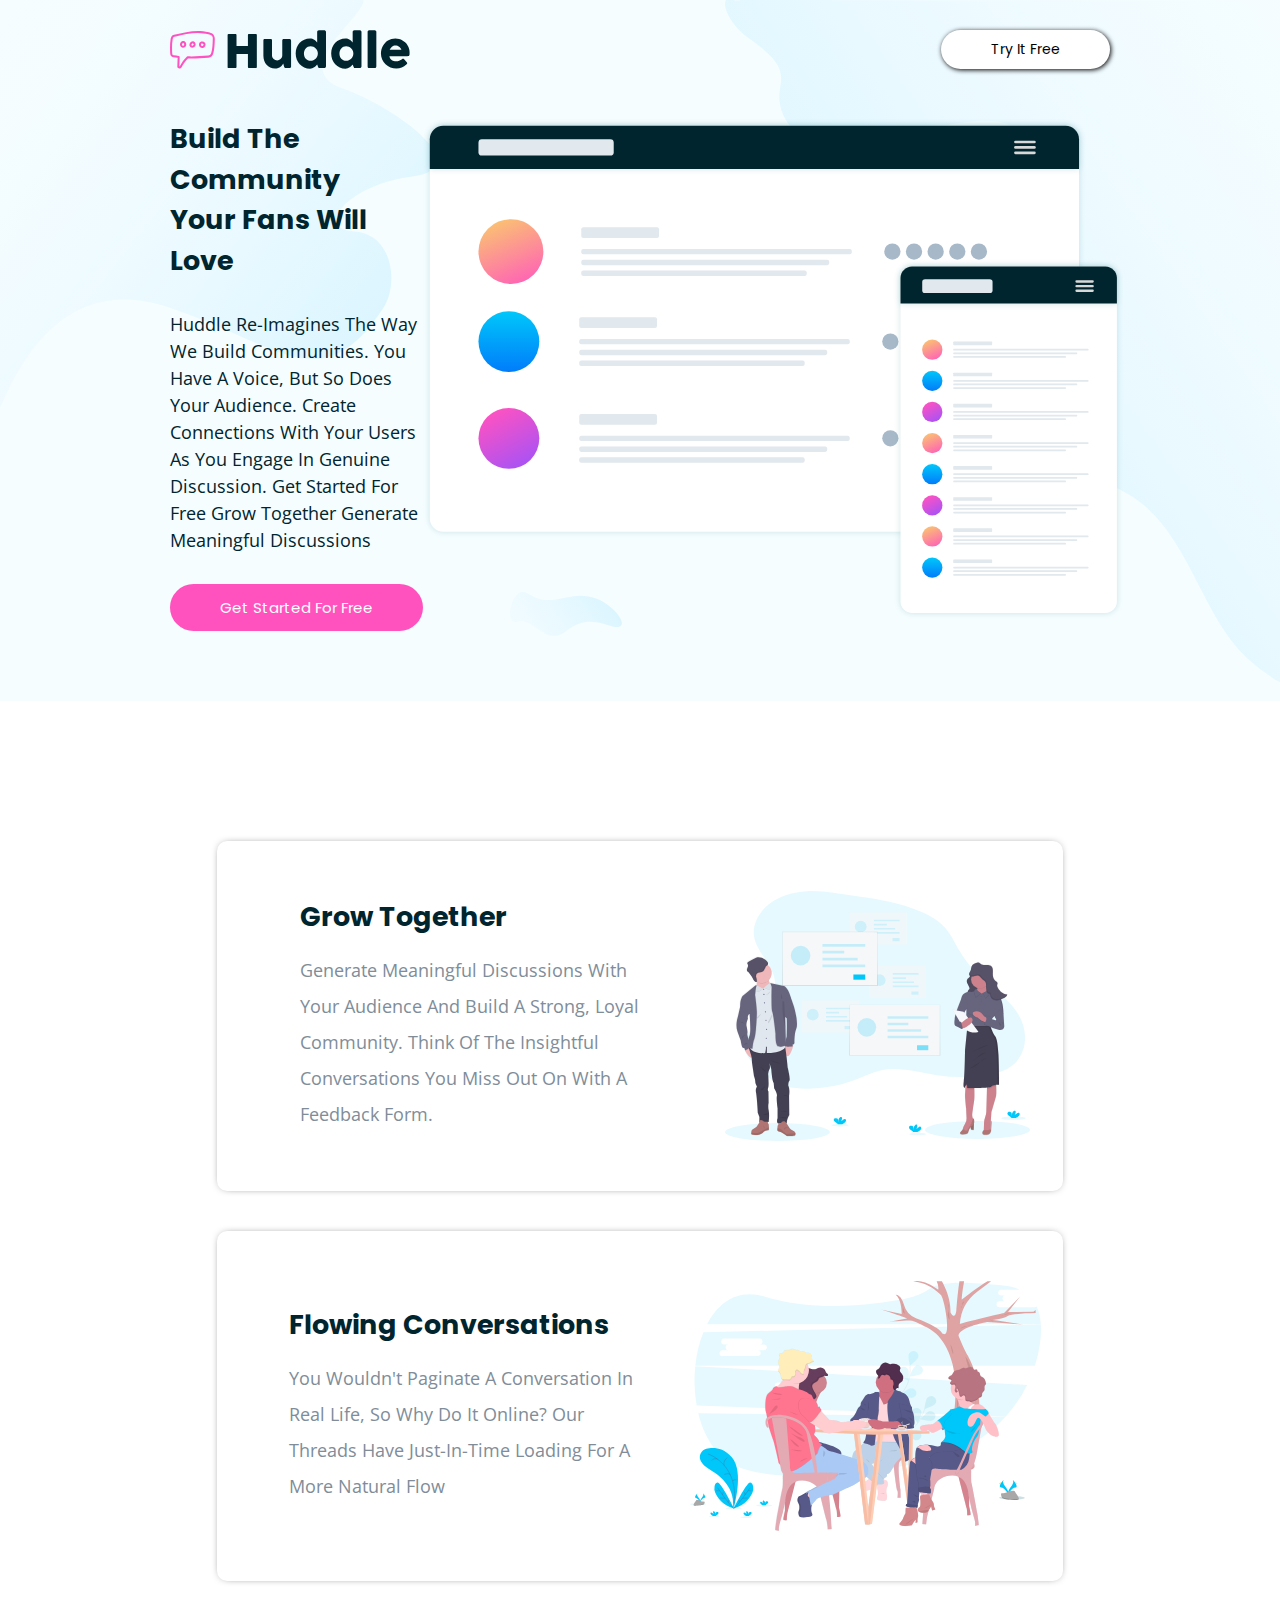
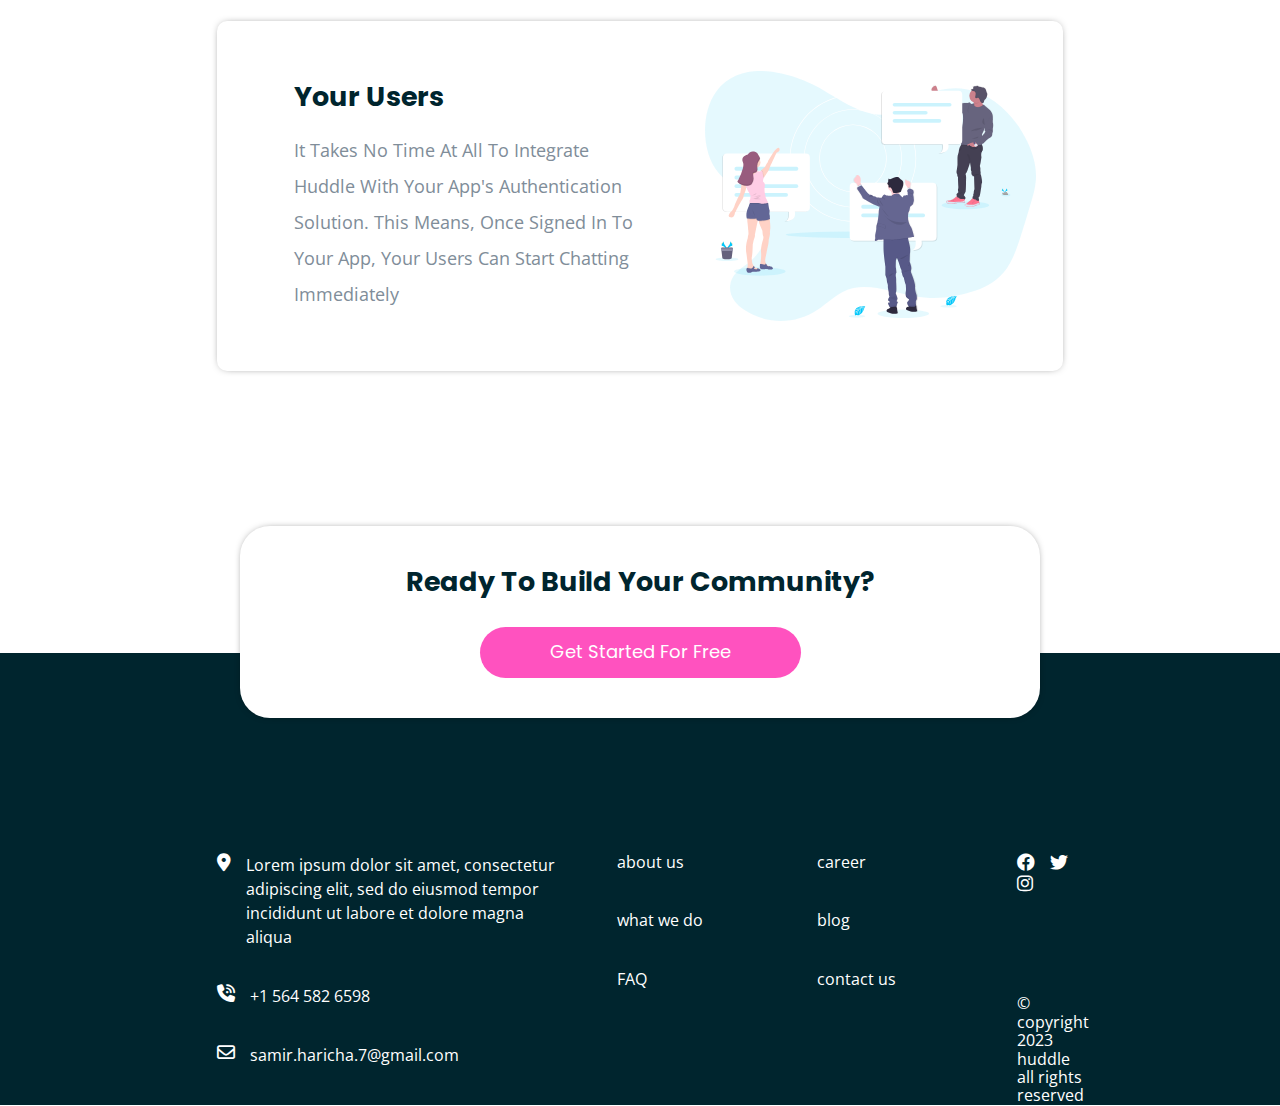
<file: index.html>
<!DOCTYPE html>
<html lang="en">
<head>
    <meta charset="UTF-8">
    <meta http-equiv="X-UA-Compatible" content="IE=edge">
    <meta name="viewport" content="width=device-width, initial-scale=1.0">
    <title>huddle</title>
    <!--fonts google-->
    <link rel="preconnect" href="https://fonts.googleapis.com">
    <link rel="preconnect" href="https://fonts.gstatic.com" crossorigin>
    <link href="https://fonts.googleapis.com/css2?family=Open+Sans:wght@400;700&family=Poppins:wght@600&display=swap" rel="stylesheet">
    <!--------------------------------------------------------------------------------------------------->
    <!--font awesome library-->
    <link rel= "stylesheet" href="css/all.min.css">
    <!--------------------------------------------------------------------------------------------------->
    <!--render all element normaly-->
    <link rel="stylesheet" href="css/normalize.css">
    <!--------------------------------------------------------------------------------------------------->
    <!--css style -->
    <link rel= "stylesheet" href="css/main-css.css">
    <!--------------------------------------------------------------------------------------------------->
</head>
<body>
    <!--start header ------------------------------------------------------------------------------------->
    <div class="header">
        <div class="container">
            <nav>
                <img class="logo" src="images/logo.svg" alt="huddle logo">
                <input type="submit" value="Try It Free">
            </nav>
            <div class="content">
                <div class="main-heading">
                    <h2>Build The Community <br> Your Fans Will Love</h2>
                    <p>
                        Huddle re-imagines the way we build communities. You have a voice, but so does your audience. Create connections with your users as you engage in genuine discussion. Get Started For Free Grow Together Generate meaningful discussions
                    </p>
                    <input type="submit" value="Get Started For Free">
                </div>
                <img src="images/illustration-mockups.svg" alt="">
            </div>
        </div>
    </div>
    <!--end header ------------------------------------------------------------------------------------->
    <!--start section ---------------------------------------------------------------------------------->
    <div class="section">
        <div class="container">
            <div class="box">
                <div class="main-heading">
                    <h2>
                        Grow Together
                    </h2>
                    <p>
                        Generate meaningful discussions with your audience and build a strong, loyal community. Think of the insightful conversations you miss out on with a feedback form.
                    </p>
                </div>
                <img src="images/illustration-grow-together.svg" alt="Grow Together">
            </div>
            <div class="box">
                <div class="main-heading">
                    <h2>
                        Flowing Conversations
                    </h2>
                    <p>
                        You wouldn't paginate a conversation in real life, so why do it online? Our threads have just-in-time loading for a more natural flow
                    </p>
                </div>
                <img src="images/illustration-flowing-conversation.svg" alt="Conversations">
            </div>
            <div class="box">
                <div class="main-heading">
                    <h2>
                        Your Users
                    </h2>
                    <p>
                        It takes no time at all to integrate Huddle with your app's authentication solution. This means, once signed in to your app, your users can start chatting immediately
                    </p>
                </div>
                <img src="images/illustration-your-users.svg" alt="Your User">
            </div>
            <div class="last-box">
                <h2>Ready To Build Your Community?</h2>
                <input type="submit" value="Get Started For Free">
            </div>
        </div>
    </div>
    <!--end section ------------------------------------------------------------------------------------>
    <!--start footer ----------------------------------------------------------------------------------->
    <div class="footer">
        <div class="container">
            <div class="content">
                <div class="info">
                    <div>
                        <i class="fa-solid fa-location-dot" style="color: #ffffff;"></i>
                        <span>
                            Lorem ipsum dolor sit amet, consectetur adipiscing elit, sed do eiusmod tempor incididunt ut labore et dolore magna aliqua
                        </span>
                    </div>
                    <div>
                        <i class="fa-solid fa-phone-volume" style="color: white;"></i>
                        <span>+1 564 582 6598</span>
                    </div>
                    <div>
                        <i class="fa-sharp fa-regular fa-envelope" style="color: white;"></i>
                        <span>samir.haricha.7@gmail.com</span>
                    </div>
                </div>
                <div class="about">
                    <a href="#">about us</a>
                    <a href="#">what we do</a>
                    <a href="#">FAQ</a>
                </div>
                <div class="contact">
                    <a href="">career</a>
                    <a href="">blog</a>
                    <a href="">contact us</a>
                </div>
                <div class="copyright">
                    <div class="font">
                        <i class="fa-brands fa-facebook" style="color: #ffffff;"></i>
                        <i class="fa-brands fa-twitter"></i>
                        <i class="fa-brands fa-instagram"></i>
                    </div>
                    <p>&copy; copyright 2023 huddle all rights reserved</p>
                </div>
            </div>
        </div>
    </div>
    <!--end footer ------------------------------------------------------------------------------------->
</body>
</html>
</file>
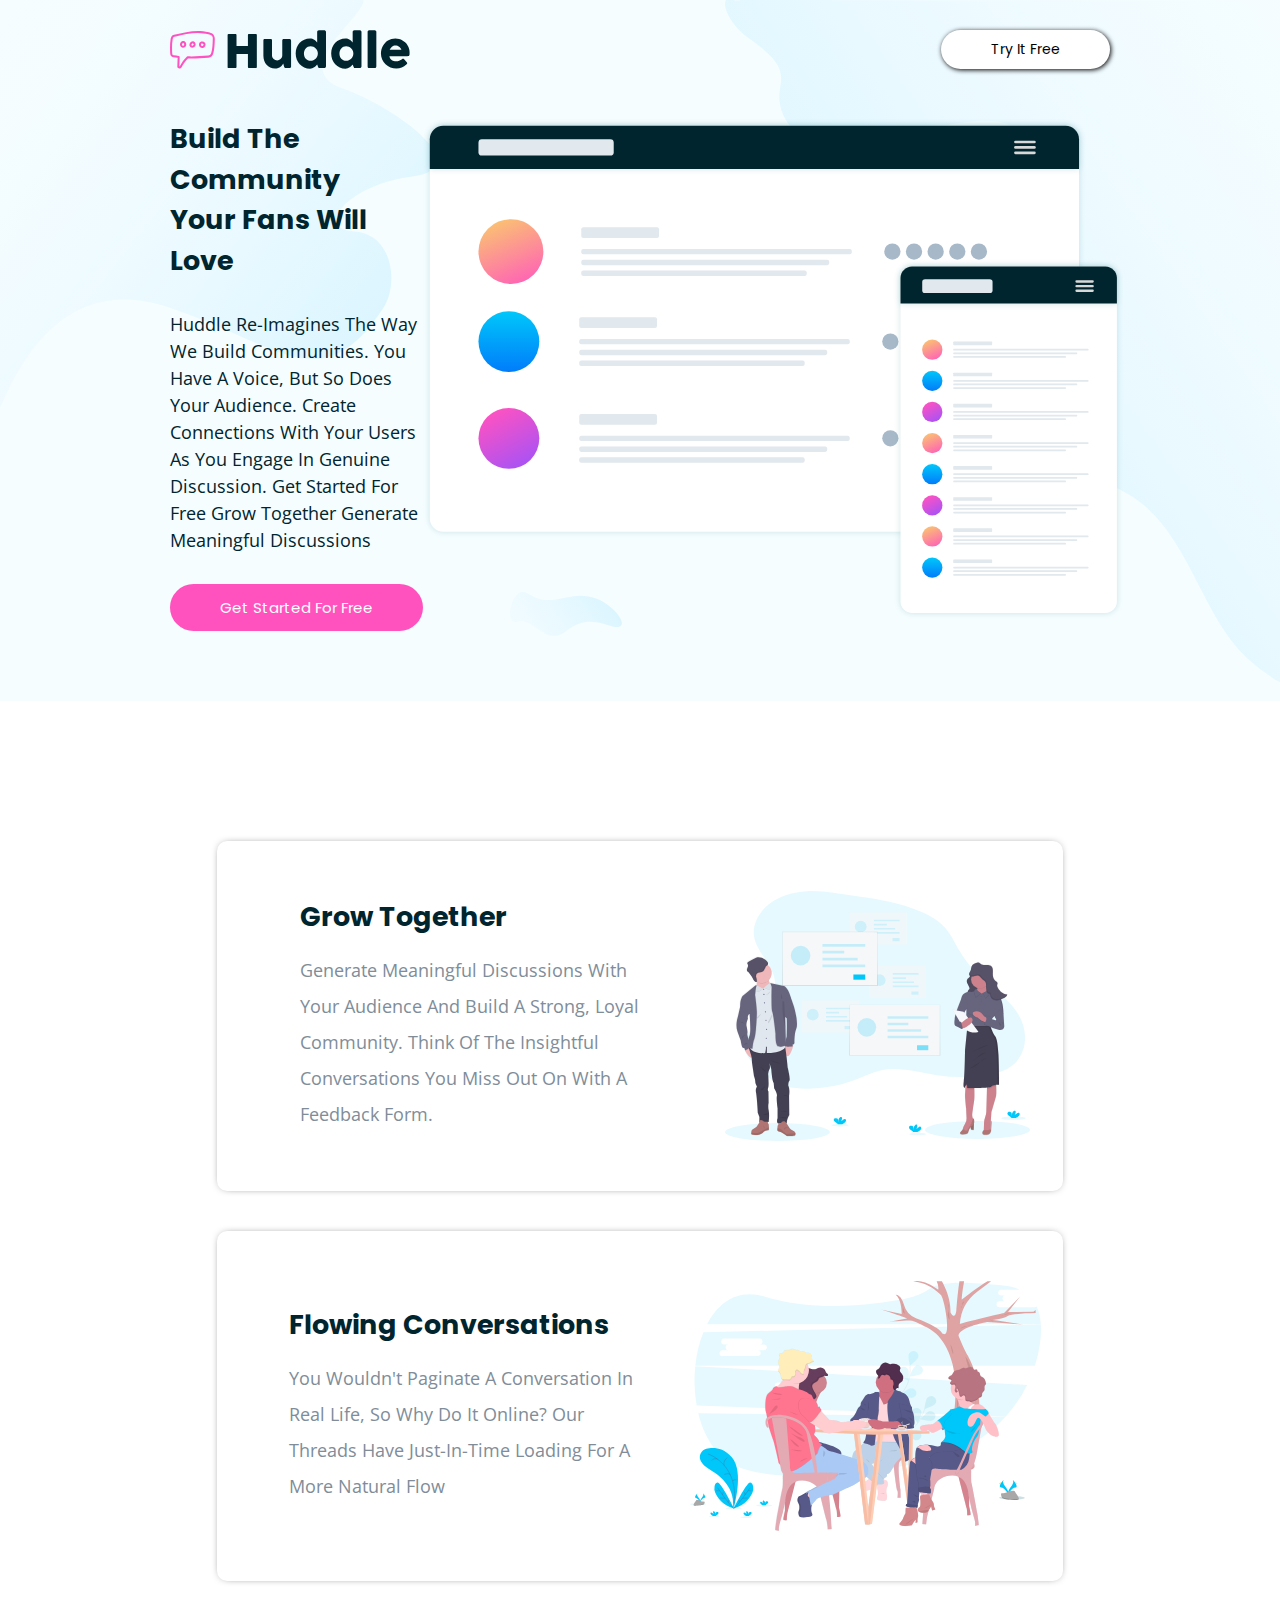
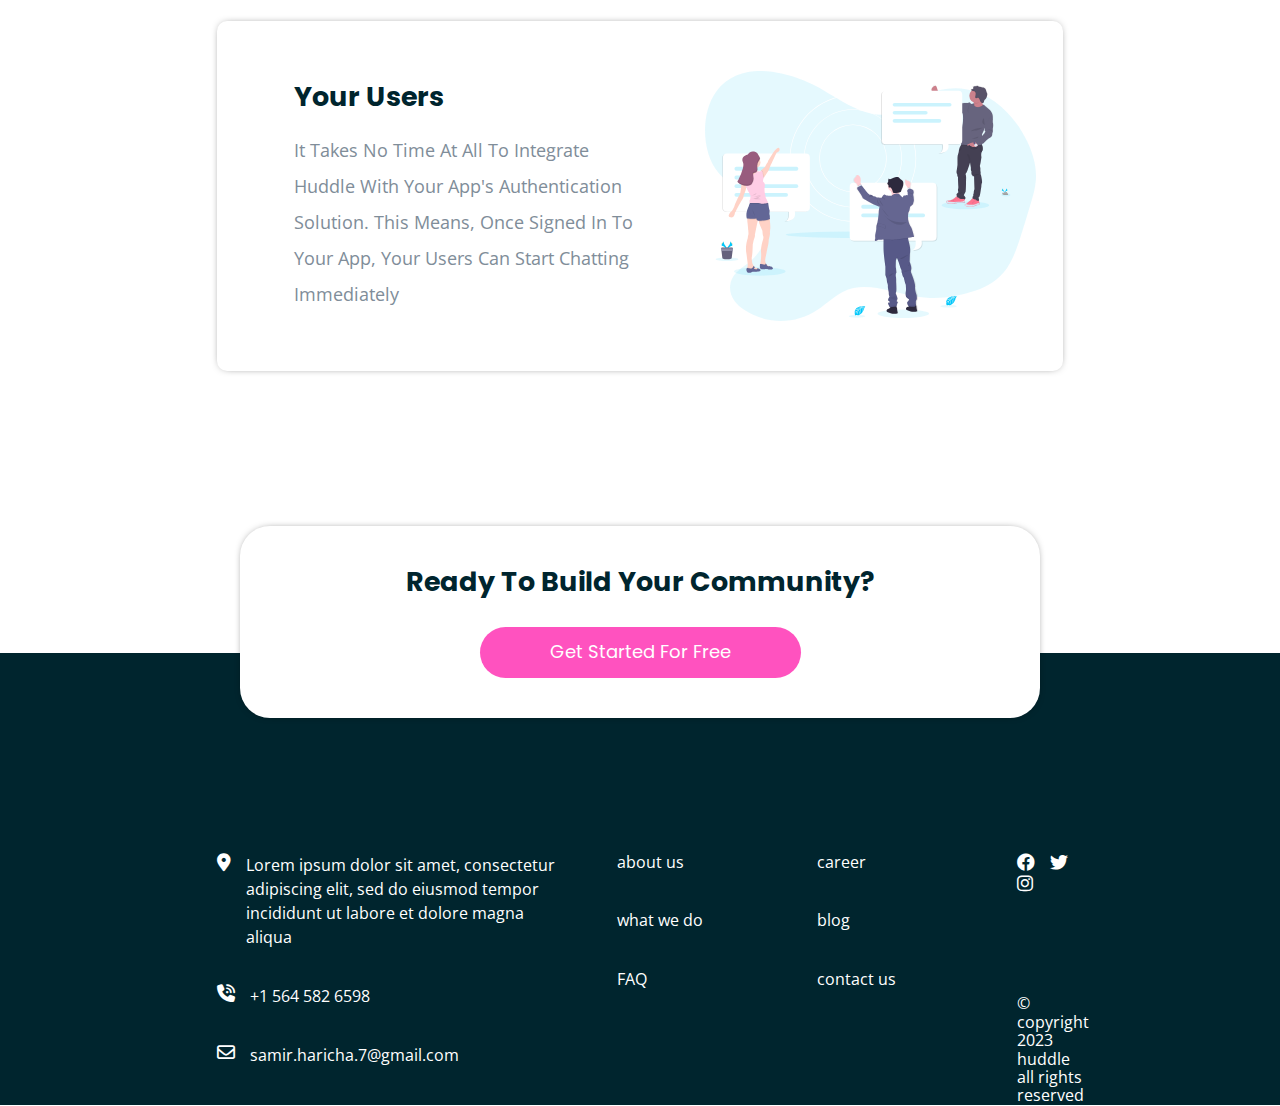
<file: huddle.html>
<!DOCTYPE html>
<html lang="en">
<head>
    <meta charset="UTF-8">
    <meta http-equiv="X-UA-Compatible" content="IE=edge">
    <meta name="viewport" content="width=device-width, initial-scale=1.0">
    <title>huddle</title>
    <!--fonts google-->
    <link rel="preconnect" href="https://fonts.googleapis.com">
    <link rel="preconnect" href="https://fonts.gstatic.com" crossorigin>
    <link href="https://fonts.googleapis.com/css2?family=Open+Sans:wght@400;700&family=Poppins:wght@600&display=swap" rel="stylesheet">
    <!--------------------------------------------------------------------------------------------------->
    <!--font awesome library-->
    <link rel= "stylesheet" href="css/all.min.css">
    <!--------------------------------------------------------------------------------------------------->
    <!--render all element normaly-->
    <link rel="stylesheet" href="css/normalize.css">
    <!--------------------------------------------------------------------------------------------------->
    <!--css style -->
    <link rel= "stylesheet" href="css/main-css.css">
    <!--------------------------------------------------------------------------------------------------->
</head>
<body>
    <!--start header ------------------------------------------------------------------------------------->
    <div class="header">
        <div class="container">
            <nav>
                <img class="logo" src="images/logo.svg" alt="huddle logo">
                <input type="submit" value="Try It Free">
            </nav>
            <div class="content">
                <div class="main-heading">
                    <h2>Build The Community <br> Your Fans Will Love</h2>
                    <p>
                        Huddle re-imagines the way we build communities. You have a voice, but so does your audience. Create connections with your users as you engage in genuine discussion. Get Started For Free Grow Together Generate meaningful discussions
                    </p>
                    <input type="submit" value="Get Started For Free">
                </div>
                <img src="images/illustration-mockups.svg" alt="">
            </div>
        </div>
    </div>
    <!--end header ------------------------------------------------------------------------------------->
    <!--start section ---------------------------------------------------------------------------------->
    <div class="section">
        <div class="container">
            <div class="box">
                <div class="main-heading">
                    <h2>
                        Grow Together
                    </h2>
                    <p>
                        Generate meaningful discussions with your audience and build a strong, loyal community. Think of the insightful conversations you miss out on with a feedback form.
                    </p>
                </div>
                <img src="images/illustration-grow-together.svg" alt="Grow Together">
            </div>
            <div class="box">
                <div class="main-heading">
                    <h2>
                        Flowing Conversations
                    </h2>
                    <p>
                        You wouldn't paginate a conversation in real life, so why do it online? Our threads have just-in-time loading for a more natural flow
                    </p>
                </div>
                <img src="images/illustration-flowing-conversation.svg" alt="Conversations">
            </div>
            <div class="box">
                <div class="main-heading">
                    <h2>
                        Your Users
                    </h2>
                    <p>
                        It takes no time at all to integrate Huddle with your app's authentication solution. This means, once signed in to your app, your users can start chatting immediately
                    </p>
                </div>
                <img src="images/illustration-your-users.svg" alt="Your User">
            </div>
            <div class="last-box">
                <h2>Ready To Build Your Community?</h2>
                <input type="submit" value="Get Started For Free">
            </div>
        </div>
    </div>
    <!--end section ------------------------------------------------------------------------------------>
    <!--start footer ----------------------------------------------------------------------------------->
    <div class="footer">
        <div class="container">
            <div class="content">
                <div class="info">
                    <div>
                        <i class="fa-solid fa-location-dot" style="color: #ffffff;"></i>
                        <span>
                            Lorem ipsum dolor sit amet, consectetur adipiscing elit, sed do eiusmod tempor incididunt ut labore et dolore magna aliqua
                        </span>
                    </div>
                    <div>
                        <i class="fa-solid fa-phone-volume" style="color: white;"></i>
                        <span>+1 564 582 6598</span>
                    </div>
                    <div>
                        <i class="fa-sharp fa-regular fa-envelope" style="color: white;"></i>
                        <span>samir.haricha.7@gmail.com</span>
                    </div>
                </div>
                <div class="about">
                    <a href="#">about us</a>
                    <a href="#">what we do</a>
                    <a href="#">FAQ</a>
                </div>
                <div class="contact">
                    <a href="">career</a>
                    <a href="">blog</a>
                    <a href="">contact us</a>
                </div>
                <div class="copyright">
                    <div class="font">
                        <i class="fa-brands fa-facebook" style="color: #ffffff;"></i>
                        <i class="fa-brands fa-twitter"></i>
                        <i class="fa-brands fa-instagram"></i>
                    </div>
                    <p>&copy; copyright 2023 huddle all rights reserved</p>
                </div>
            </div>
        </div>
    </div>
    <!--end footer ------------------------------------------------------------------------------------->
</body>
</html>
</file>
<file: css/main-css.css>
/* varible ----------------------------------------------------------------------------------*/
:root{
    --ButtonColorPink: hsl(322, 100%, 66%);
    --ColorPale: hsl(193, 100%, 98%);
    --BlueDarkColor: hsl(192, 100%, 9%);
    --ParagraphBlueColor: hsl(208, 11%, 55%);
}
/* end variable -----------------------------------------------------------------------------*/
/*start global rules */
*{
    -webkit-box-sizing: border-box;
    -moz-box-sizing: border-box;
    box-sizing: border-box;
    margin: 0;
    padding: 0;
}

html{
    scroll-behavior: smooth;
}
body{
    font-family: 'Poppins', sans-serif;
    Font-size: 18px;
}
p{
    font-family: 'Open Sans', sans-serif;
}
a{
    text-decoration: none;
    display: block;
    color: white;
}
.container{
    padding-left: 15px;
    padding-right: 15px;
    margin-left: auto;
    margin-right: auto;
}
/* Small */
@media (min-width: 768px) {
    .container {
      width: 750px;
    }
  }
  /* Medium */
  @media (min-width: 992px) {
    .container {
      width: 970px;
    }
  }
  /* Large */
  @media (min-width: 1440px) {
    .container {
      width: 1400px;
    }
  }
.main-heading h2{
    color: var(--BlueDarkColor);
    text-transform: capitalize;
    margin-bottom: 20px;
}
.main-heading p{
    color: var(--ParagraphBlueColor);
    line-height: 2;
    text-transform: capitalize;
}
/* end global rules ------------------------------------------------------------------------------*/
/*start header */
.header{
    position: relative;
    overflow: hidden;
}
.header::before{
    content: url(../images/bg-hero-desktop.svg);
    position: absolute;
    z-index: 5;
}
.header::after{
    content: "";
    position: absolute;
    background-color: var(--ColorPale);
    height: 100%;
    width: 100%;
    top: 0;
}
.header .container{
    z-index: 5;
    position: relative;
    padding-bottom: 70px
}
.header nav{
    display: flex;
    justify-content: space-between;
    padding-top: 30px;
}
.header nav input[type=submit]{
    font-size: 14px;
    padding: 10px 50px;
    background-color: white;
    border: none;
    border-radius: 30px;
    box-shadow: 1px 1px 5px 0px;
}
.header .content{
    display: flex;
    justify-content: space-between;
    margin-top: 50px;
}
.header .content .main-heading{
    flex-basis: 40%;
    margin: auto 0;
}
.header .content .main-heading h2{
    color: var(--BlueDarkColor);
    line-height: 1.5;
    margin-bottom: 30px;
}
.header .content .main-heading p{
    color: var(--BlueDarkColor);
    line-height: 1.5;
    margin-bottom: 30px;
}
.header .content .main-heading input{
    border: none;
    background-color: var(--ButtonColorPink);
    padding: 15px 50px;
    border-radius: 50px;
    color: white;
    font-size: 15px;
}
.header .content img{
    height: 500px;
    flex-basis: 40%;
}
@media (max-width: 768px){
    .header::before{
        content: url(../images/bg-hero-mobile.svg);
        position: absolute;
    }
    .header .logo{
        width: 120px;
    }
    .header .content{
        flex-direction: column;
        text-align: center;
    }
    .header nav input[type=submit]{
        padding: 10px 20px;
    }
    .header .content .main-heading{
        margin-bottom: 50px;
    }
}
/* end gheader -------------------------------------------------------------------------------------*/

/*--start section ----------------------------------------------------------------------------------*/
.section{
    padding-top: 100px;
    padding-bottom: 50px;
}
.section .container .box{
    display: flex;
    width: 90%;
    justify-content: space-around;
    margin: 40px auto;
    box-shadow: 0px 0px 10px -5px;
    padding: 50px 0 50px 50px;
    border-radius: 10px;
}
.section .box .main-heading{
    flex-basis: 45%;
    align-self: center;
}
.section .box img{
    height: 250px;
}
.section .container .last-box{
    position: relative;
    left: 50%;
    bottom: -115px;
    transform: translateX(-50%);
    text-align: center;
    box-shadow: 0px 0px 10px -5px;
    background-color: white;
    border-radius: 30px;
    width: 800px;
    padding: 40px 0;
    z-index: 10;
}
.section .container .last-box h2{
    color: var(--BlueDarkColor);
}
.section .container .last-box input{
    margin-top: 30px;
    font-size: 18px;
    background-color: var(--ButtonColorPink);
    color: white;
    padding: 15px 70px;
    border: none;
    border-radius: 30px;
}
@media (max-width:768px) {
    .section .container .box{
        flex-direction: column-reverse;
        text-align: center;
        padding: 30px;
    }
    .section .box img{
        height: 200px;
        margin-bottom: 50px;
    }
    .section .container .last-box {
        width: 350px;
    }
    .section .container .last-box h2{
        font-size: 18px;
    }
}
/*--end section ------------------------------------------------------------------------------------*/
/*--start footer -----------------------------------------------------------------------------------*/
.footer{
    background-color: var(--BlueDarkColor);
    padding-top: 200px;
    position: relative;
}
.footer .container{
    color: white;
}
.footer .container .content{
    width: 90%;
    margin: 0 auto;
    display: grid;
    grid-template-columns: repeat(auto-fill , minmax(150px ,1fr));
    gap: 50px;
}
.footer .container .content .info{
    grid-column: 1/3;
}
.footer .container .content .info div{
    display: flex;
    margin-bottom: 35px;
}
.footer .container .content .info div i{
    margin-right: 15px;
}
.footer .container .content .info div span{
    font-size: 16px;
    line-height: 1.5;
    font-family: 'Open Sans', sans-serif;
}
.footer .container .content .about a,
.footer .container .content .contact a{
    font-size: 16px;
    font-weight: normal;
    font-family: 'Open Sans', sans-serif;
    margin-bottom: 40px;
}
.footer .container .content .copyright{
    grid-column: 5/7;
}
.footer .container .content .copyright div {
    margin-bottom: 100px;
}
.footer .container .content .copyright div i{
    margin-right: 10px;
}
.footer .container .content .copyright p{
    font-size: 16px;
    font-weight: normal;
    font-family: 'Open Sans', sans-serif;
}
@media (max-width: 768px){
    .footer .container .content{
        display: block;
    }
    .footer .container .content .copyright{
        text-align: center;
    }
    .footer .container .content .copyright div{
        margin-bottom: 20px;
    }
}
/*--end footer -------------------------------------------------------------------------------------*/
</file>
